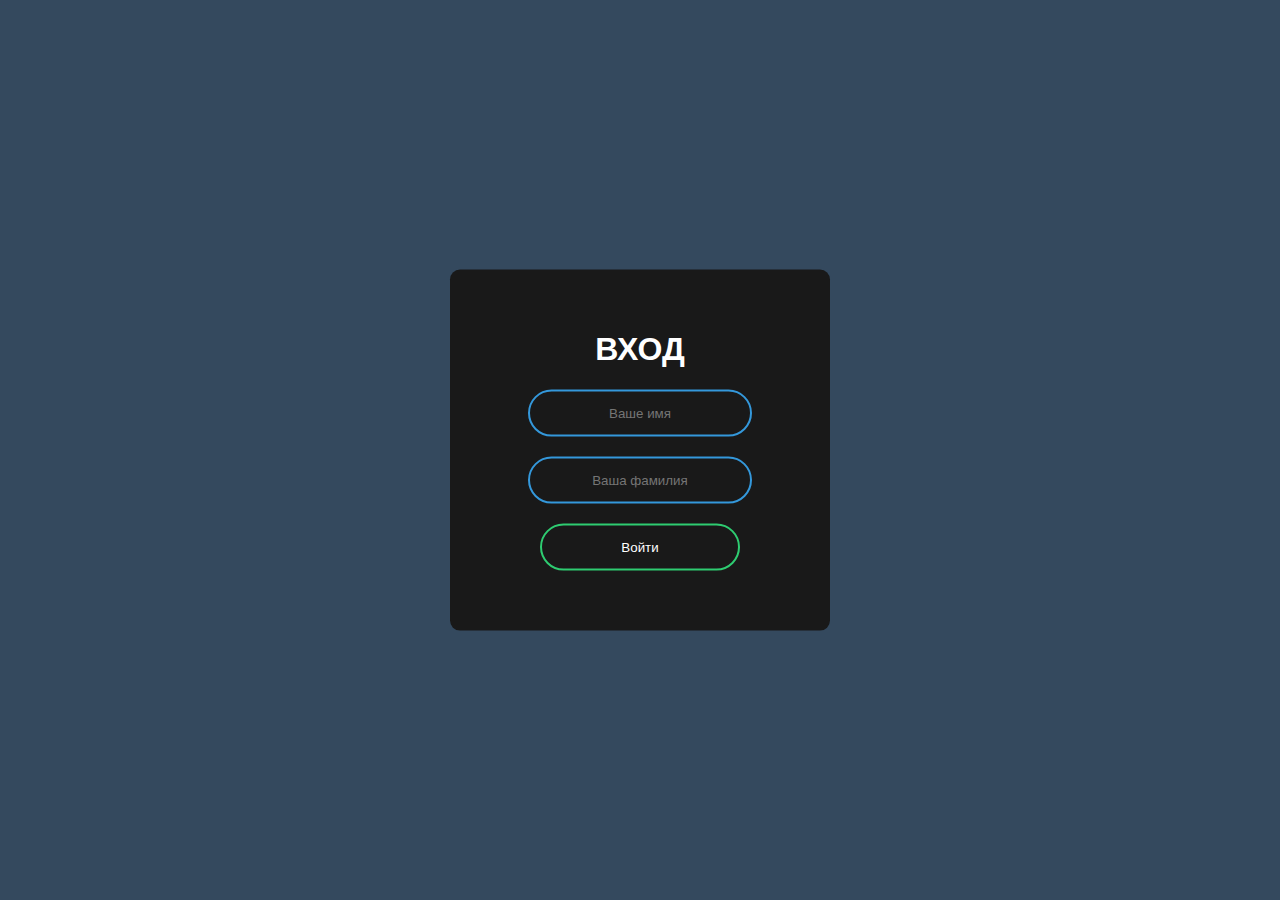
<file: html/form.html>
<!DOCTYPE html>
<html lang="en">
<head>
	<meta charset="UTF-8">
	<title>Форма</title>
	<link rel="stylesheet" type="text/css" href="../css/forform.css">
</head>
<body>
	<form class="box">
		<h1>Вход</h1>
		<input class="but" type="text" name="" placeholder="Ваше имя">
		<input class="but" type="password" name="" placeholder="Ваша фамилия">
		<input class="button" type="submit" name="" value="Войти">
	</form>
	
</body>
</html>
</file>
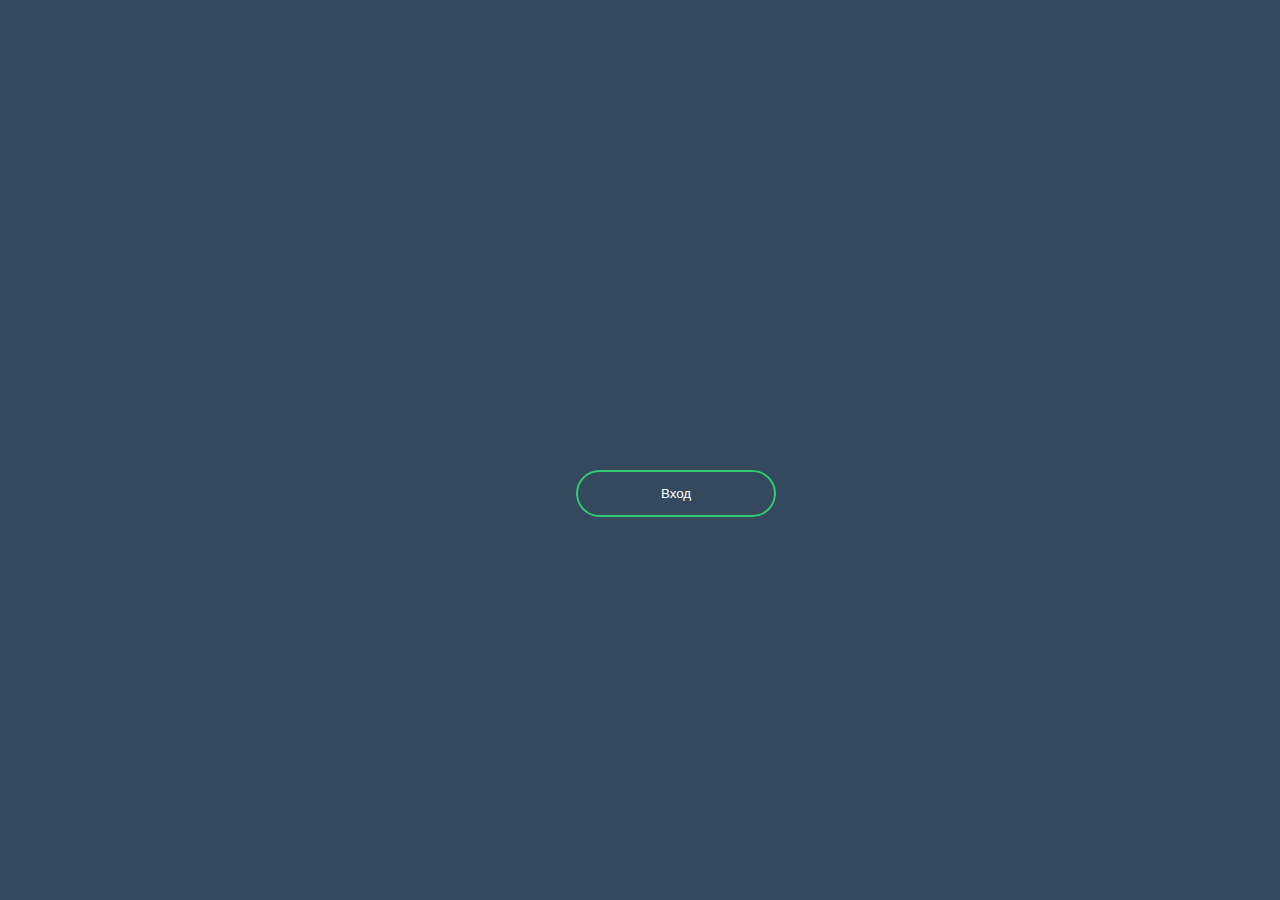
<file: html/start.html>
<!DOCTYPE html>
<html lang="en">
<head>
	<meta charset="UTF-8">
	<title>Форма</title>
	<link rel="stylesheet" type="text/css" href="../css/forstart.css">
</head>
<body>
	<form action="form.html" method="post">
		<input class="button" type="submit" name="" value="Вход">
	</form>
</body>
</html>
</file>
<file: css/forform.css>
body {
	margin: 0;
	padding: 0;
	font-family: sans-serif;
	background: #34495e;
}

.box {
	width: 300px;
	padding: 40px;
	position: absolute;
	top: 50%;
	left: 50%;
	transform: translate(-50%, -50%);
	background: #191919;
	text-align: center;
	border-radius: 10px;
}

.box:hover {
	width: 300px;
	padding: 40px;
	position: absolute;
	top: 50%;
	left: 50%;
	transform: translate(-50%, -50%);
	background: #191919;
	text-align: center;
	box-shadow: 1px 1px 15px 1px black;
	transition: 0.45s;
}

.box h1 {
	color: white;
	text-transform: uppercase;
	font-weight: 500px;
}

.but {
	border: 0;
	background: none;
	display: block;
	margin: 20px auto;
	text-align: center;
	border: 2px solid #3498db; 
	padding:  14px 10px;
	width: 200px;
	outline: none;
	color: white;
	border-radius: 24px;
	transition: 0.50s; 
}

.but:focus {
	width: 260px;
	border-color: #2ecc71;
}

.button {
	border: 0;
	background: none;
	display: block;
	margin: 20px auto; 
	text-align: center;
	border: 2px solid #2ecc71;
	padding: 14px 40px; 
	width: 200px;
	outline: none;
	color: white;
	border-radius: 24px;
	transition: 0.5s;
	cursor: pointer; 
}

.button:hover {
	background: #2ecc71;
}
</file>
<file: css/forstart.css>
body {
	margin: 0;
	padding: 0;
	font-family: sans-serif;
	background: #34495e;
}

.button {
	border: 0;
	background: none;
	display: block;
	margin: 20px auto;
	text-align: center;
	border: 2px solid #2ecc71;
	padding: 14px 40px;
	width: 200px;
	outline: none;
	color: white;
	border-radius: 24px;
	transition: 0.50s;
	cursor: pointer;
	position: absolute;
	top: 50%;
	left: 45%;
}

.button:hover {
	background: #2ecc71;
}
</file>
